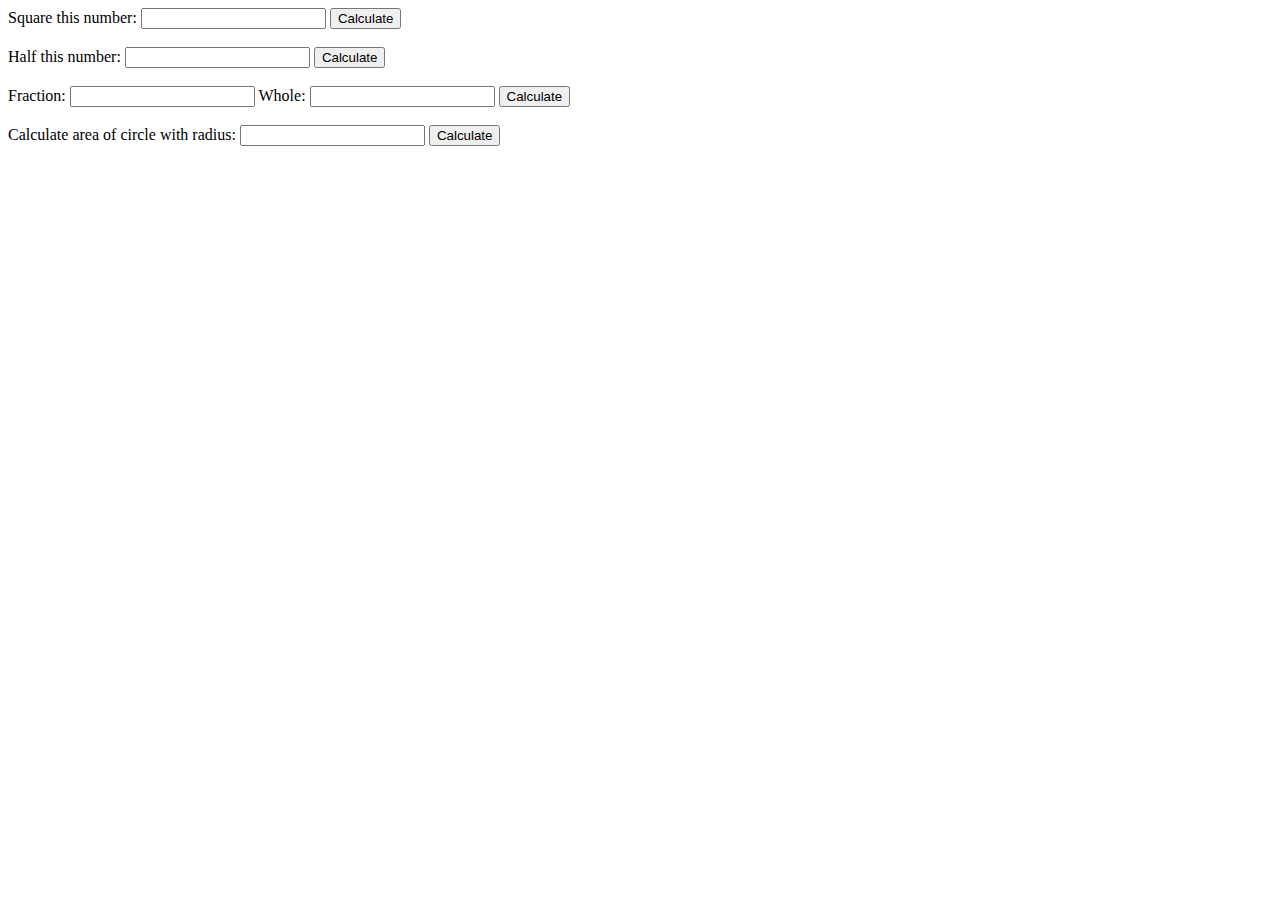
<file: Calculator/index.html>
<!DOCTYPE html>
<html>
<head>
<meta charset=utf-8 />
<title>Calculator</title>
</head>
<body>

  <label>Square this number:
    <input type="number" id="square-input" size="2">
  </label>
  <button id="square-button">Calculate</button>
  <br><br>
  
  <label>Half this number:
    <input type="number" id="half-input" size="2">
  </label>
  <button id="half-button">Calculate</button>
  <br><br>
  
  <label>
    Fraction:
    <input type="number" id="percent1-input" size="2">
  </label>
  <label>
    Whole:
    <input type="number" id="percent2-input" size="2">
  </label>
  <button id="percent-button">Calculate</button>
  <br><br>
  
  <label>Calculate area of circle with radius:
    <input type="number" id="area-input" size="2">
  </label>
  <button id="area-button">Calculate</button> 
  <br><br>
    
  <div id="solution"></div>

    
<script src = "script.js"></script>
  
</body>
</html>
</file>
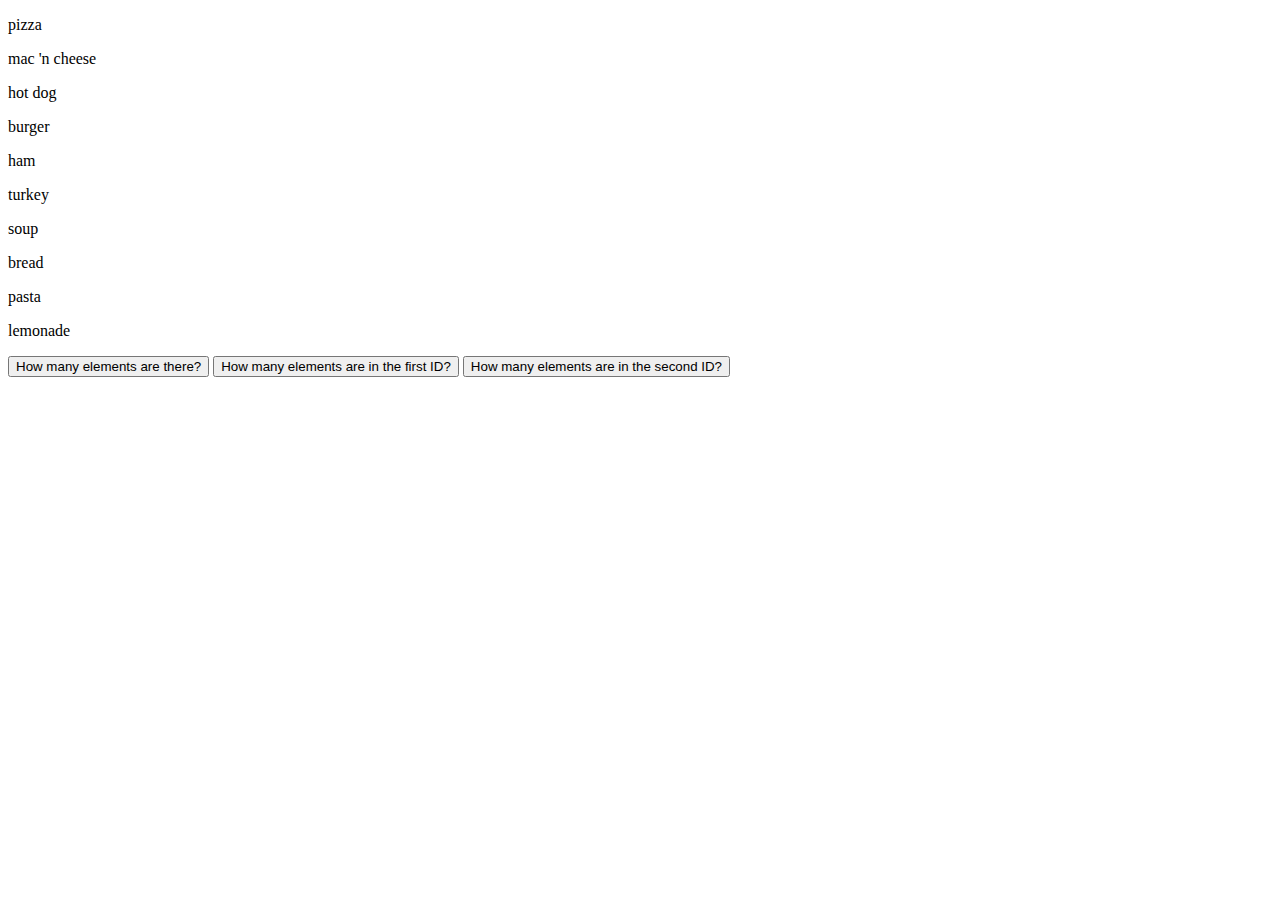
<file: JS_practice/index.html>
<!DOCTYPE html>
<html lang="">
<head>
    <meta charset="utf-8">
    <meta name="viewport" content="width=device-width, initial-scale=1.0">
    <title>Javascript Practice</title>
</head>

<body>
    
    <p>pizza</p>
    <p>mac 'n cheese</p>
    
    <div id = "meaty">
        <p>hot dog</p>
        <p>burger</p>
        <p>ham</p>
        <p>turkey</p>
    </div>
    
    <p>soup</p>
    <p>bread</p>
    <p>pasta</p>
    
    <div id = "drinks">
        <p>lemonade</p>
<!--        <p>coke</p>-->
    </div>
    
    <button onclick = "numElements()">How many elements are there?</button>
    <button onclick = "numId1()">How many elements are in the first ID?</button>
    <button onclick = "numId2()">How many elements are in the second ID?</button>
        
    <script src = "script.js"></script>
</body>
</html>
</file>
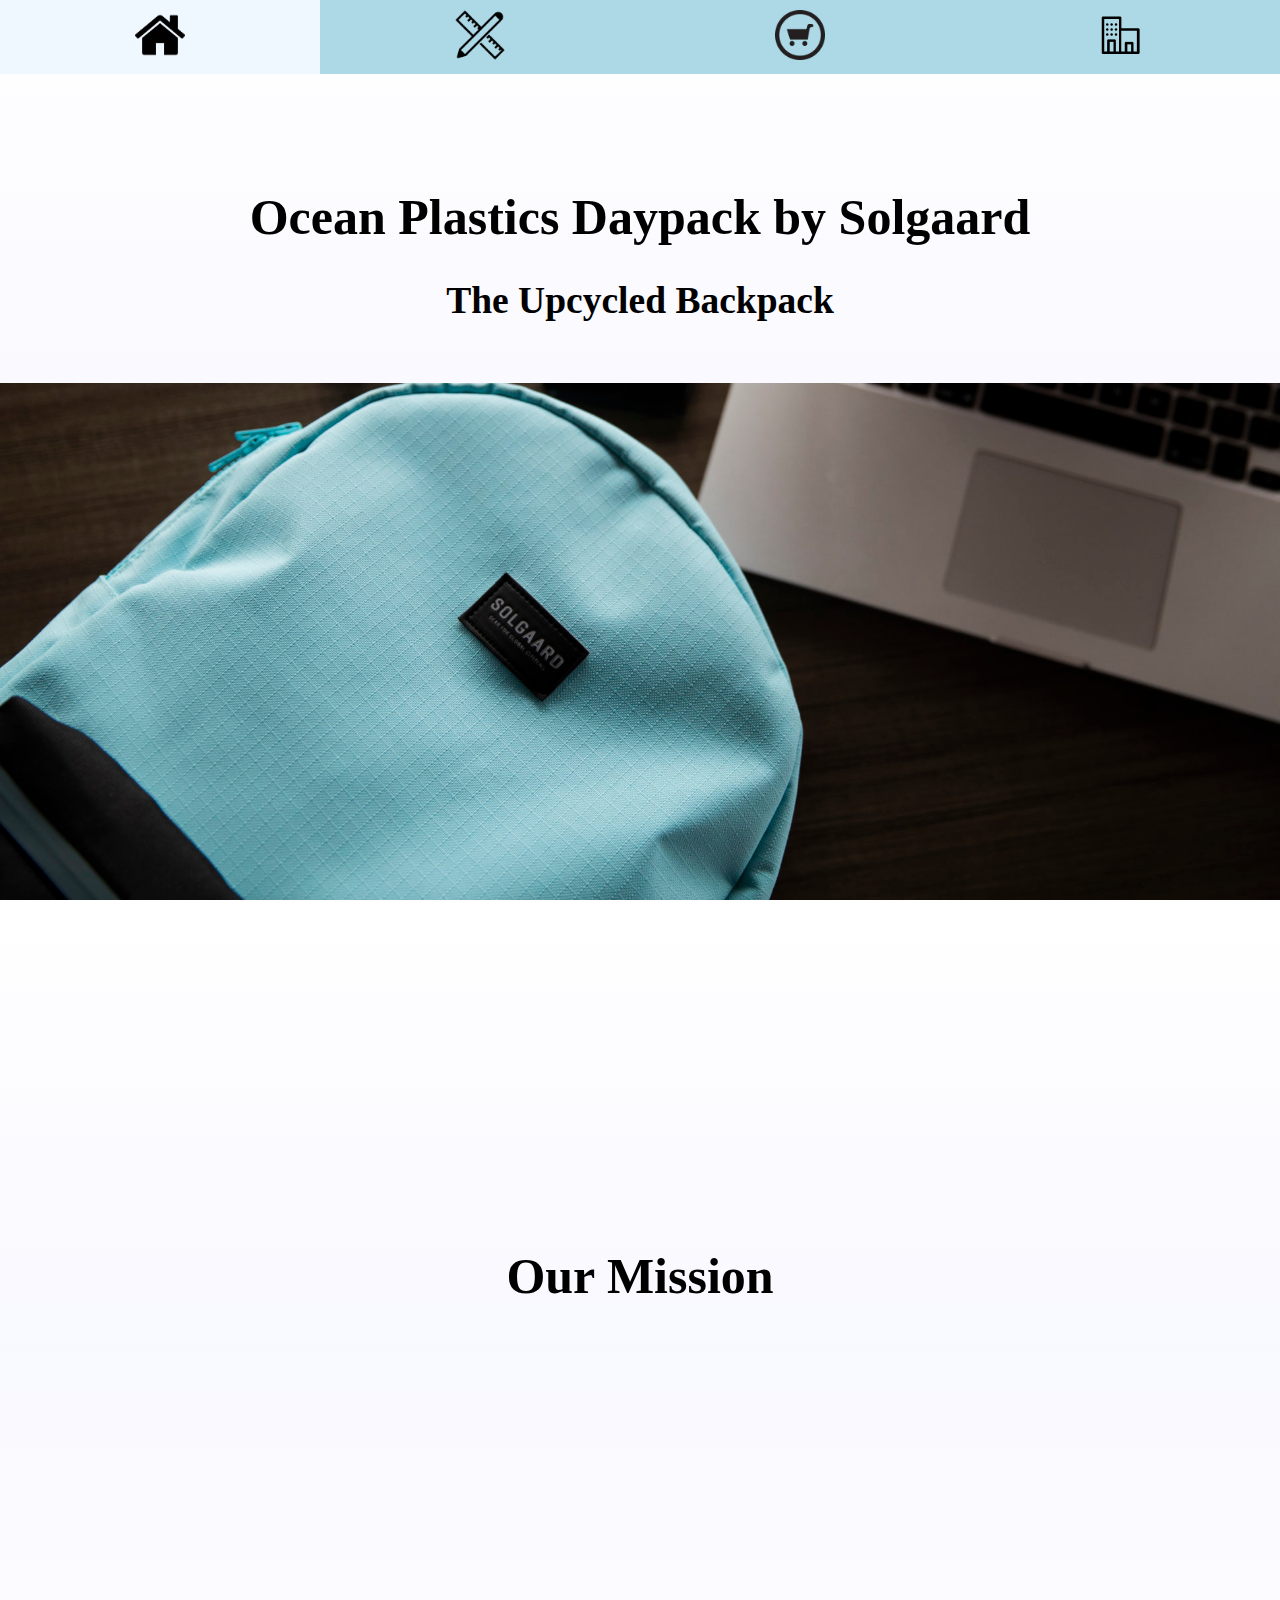
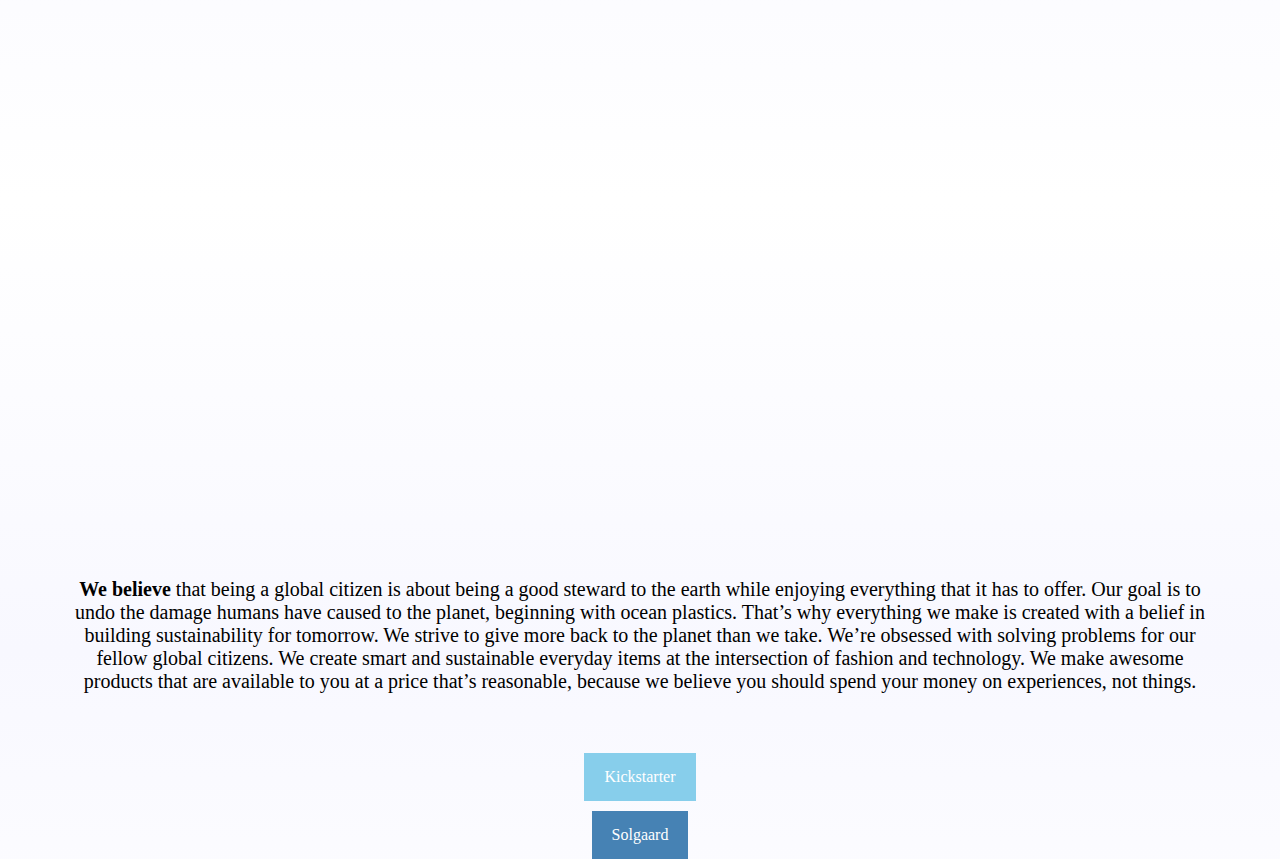
<file: Final/Website/index.html>
<!DOCTYPE html>
<html lang="">
<head>
    <meta charset="utf-8">
    <meta name="viewport" content="width=device-width, initial-scale=1.0">
    <title>Daypack</title>
    
     <link rel = "stylesheet" href = "style.css" type = "text/css">
</head>

<body>
    <ul class = "nav">
        <li><a class = "active" href = "index.html"><img src = images/home.png width = 50></a>
        <li><a href = "design.html"><img src = images/design_icon.png width = 50></a>
        <li><a href = "related.html"><img src = images/products.png width = 50></a>
        <li><a href = "solgaard.html"><img src = images/company.png width = 50></a>
    </ul>
    
    <div class = "heading-home">
        <h1>Ocean Plastics Daypack by Solgaard</h1>
        <h2>The Upcycled Backpack</h2>
    </div>
    
<!--
    <div class = "img-home">
        <img src = "images/daypack_1.jpg" width = 50%>
    </div>
-->
    <div class = "parallax"></div>
    
    
    <div class = "heading-home">
        <h1>Our Mission</h1>
    </div>
    
    <div class = "parallax2"></div>
    
    <div class = "text-home"><strong>We believe</strong> that being a global citizen is about being a good steward to the earth while enjoying everything that it has to offer. Our goal is to undo the damage humans have caused to the planet, beginning with ocean plastics. That’s why everything we make is created with a belief in building sustainability for tomorrow. We strive to give more back to the planet than we take.

We’re obsessed with solving problems for our fellow global citizens. We create smart and sustainable everyday items at the intersection of fashion and technology. We make awesome products that are available to you at a price that’s reasonable, because we believe you should spend your money on experiences, not things.</div>
    
    <div class = link-1>
    <a class = "design-link-1" href="https://www.kickstarter.com/projects/solgaarddesign/ocean-plastics-backpack-upcycled-by-solgaard/description" target="_blank">Kickstarter</a>
    </div>
        
    <div class = link-2>
    <a class = "design-link-2" href="https://solgaard.co/" target="_blank">Solgaard</a>
    </div>
    
    <script src="script.js"></script>
</body>
</html>
</file>
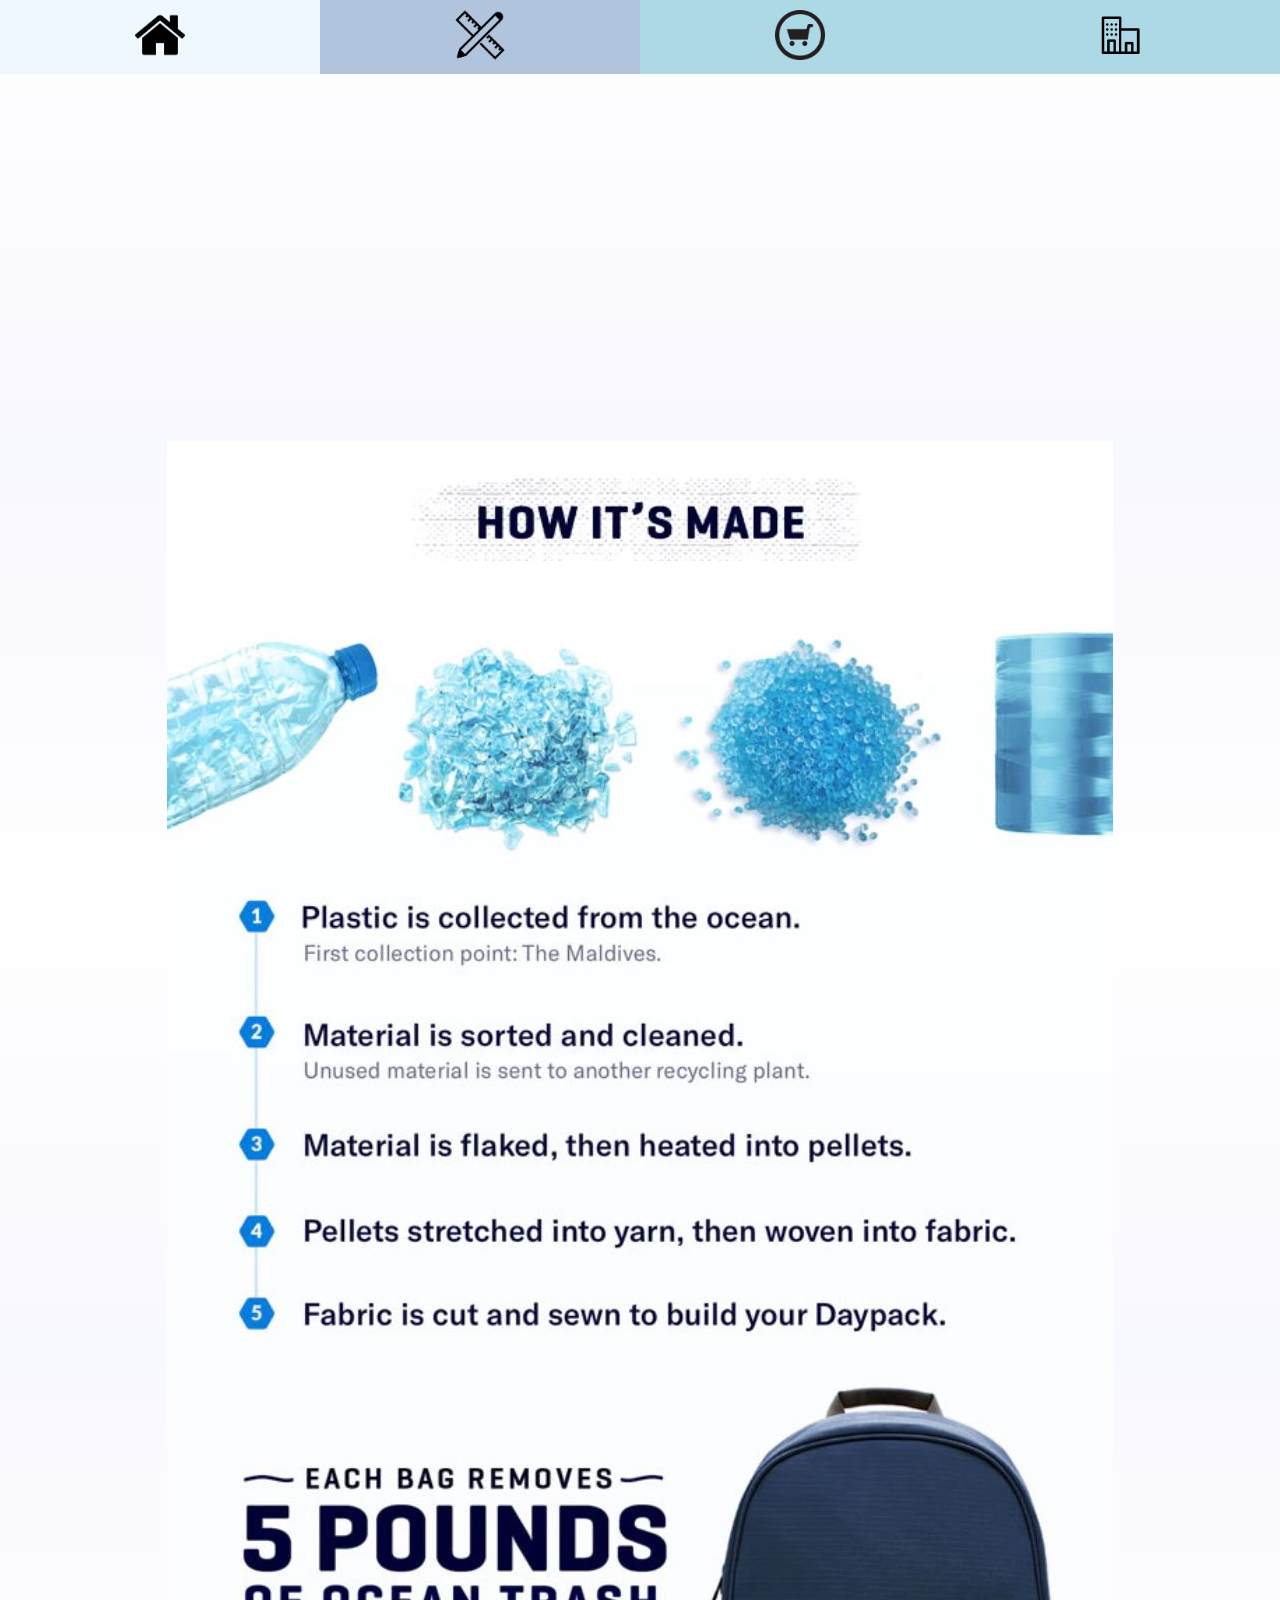
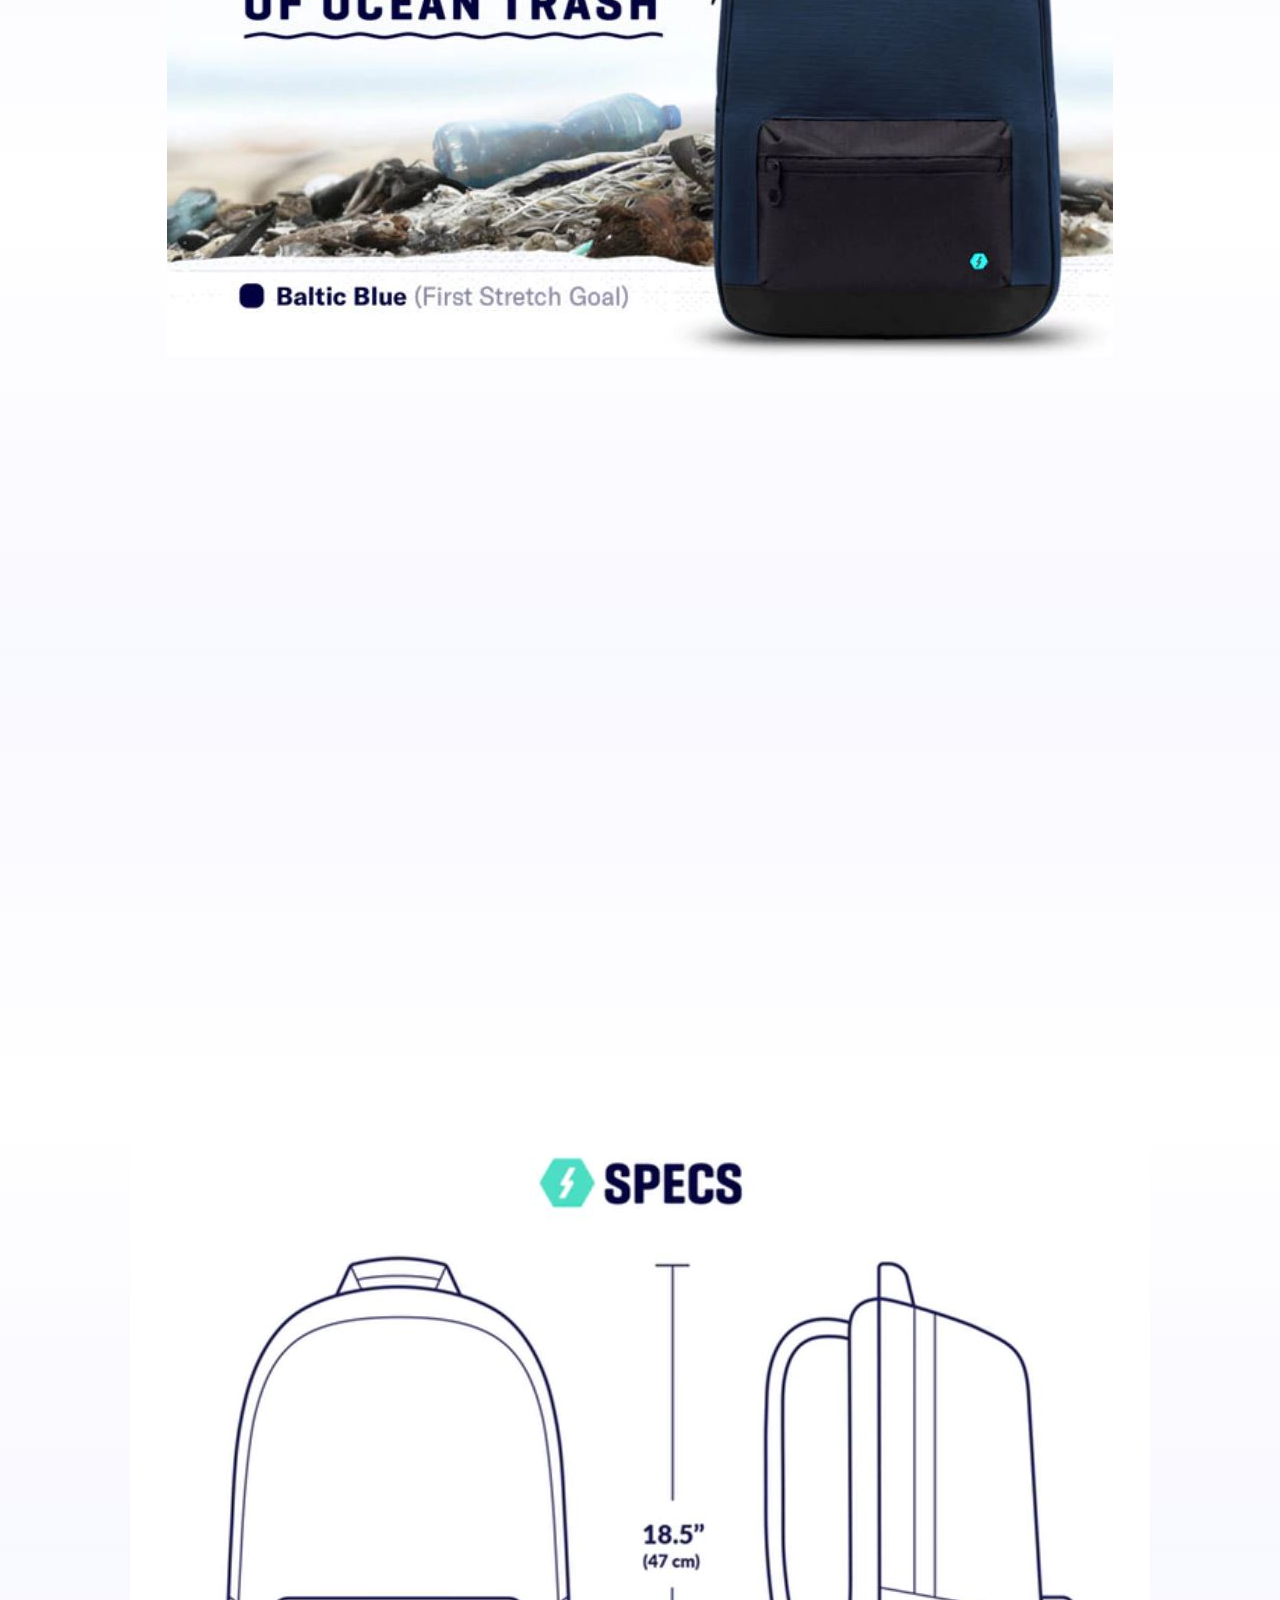
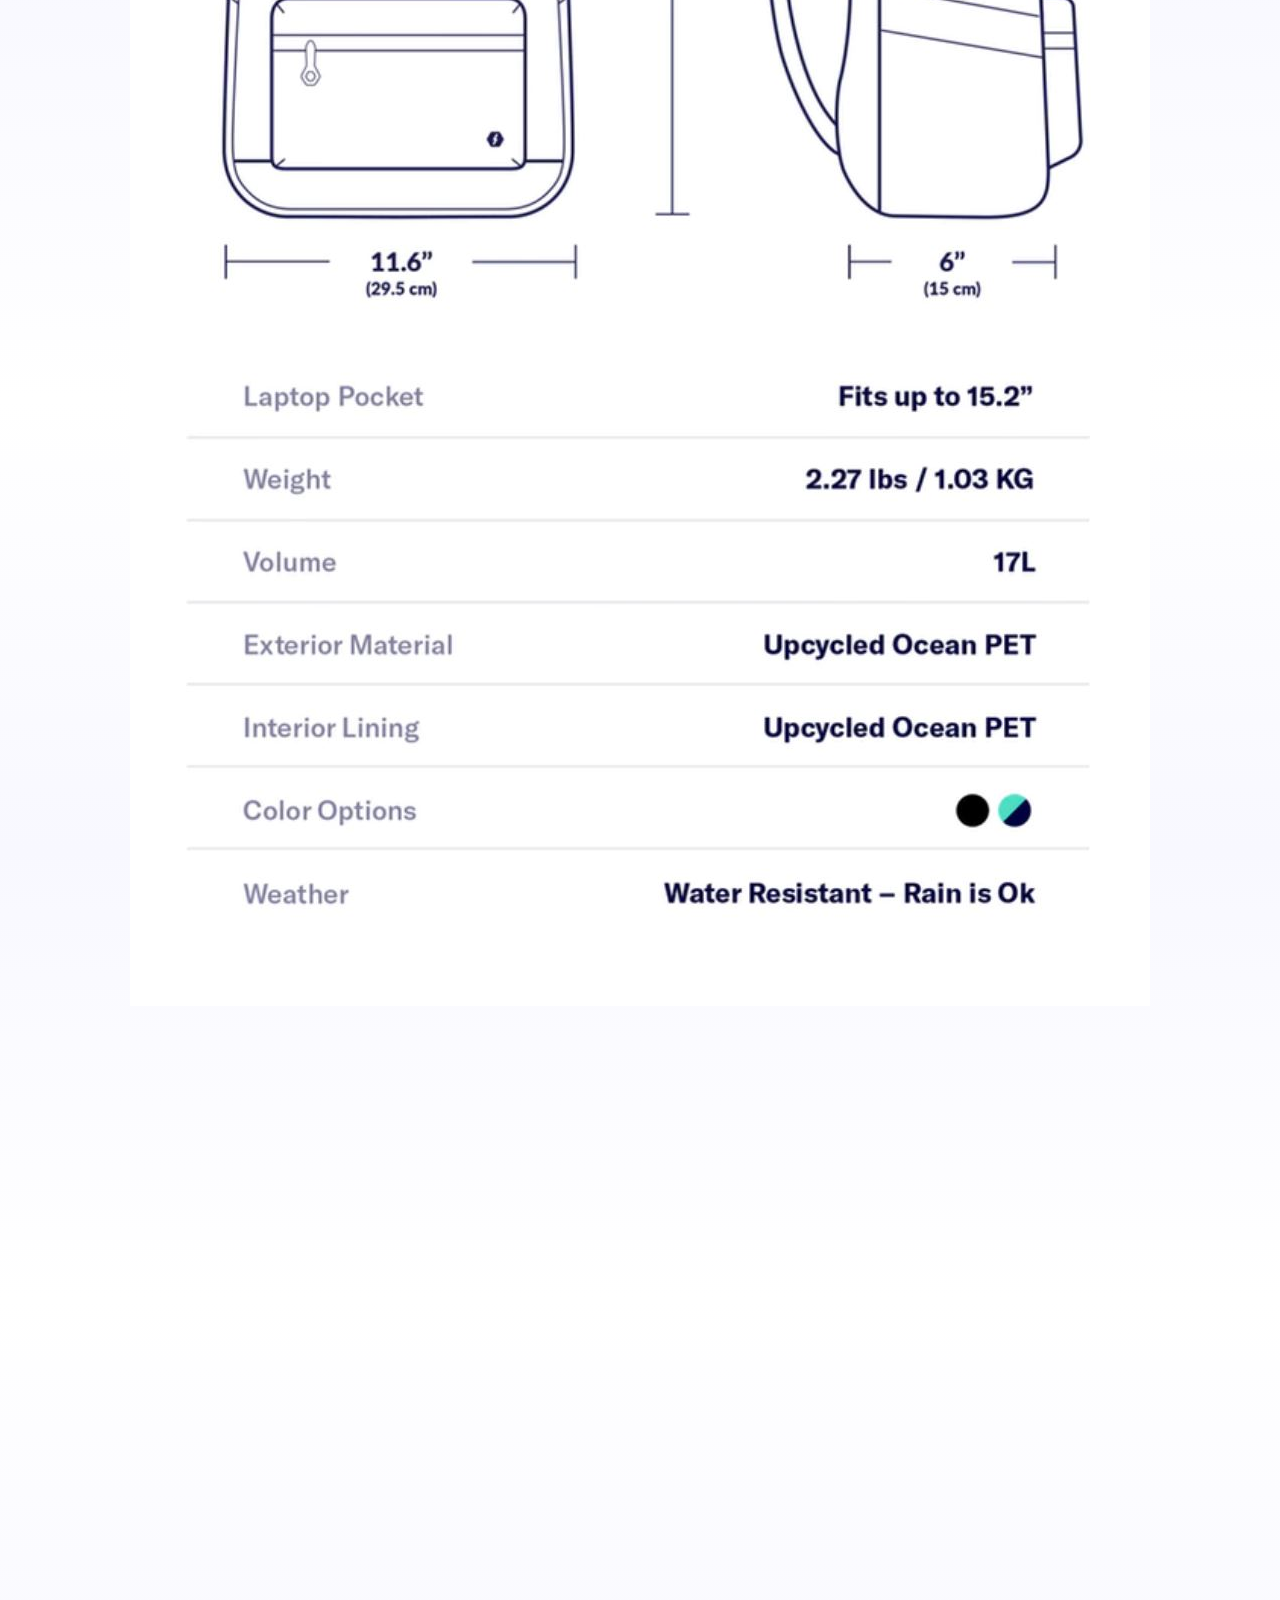
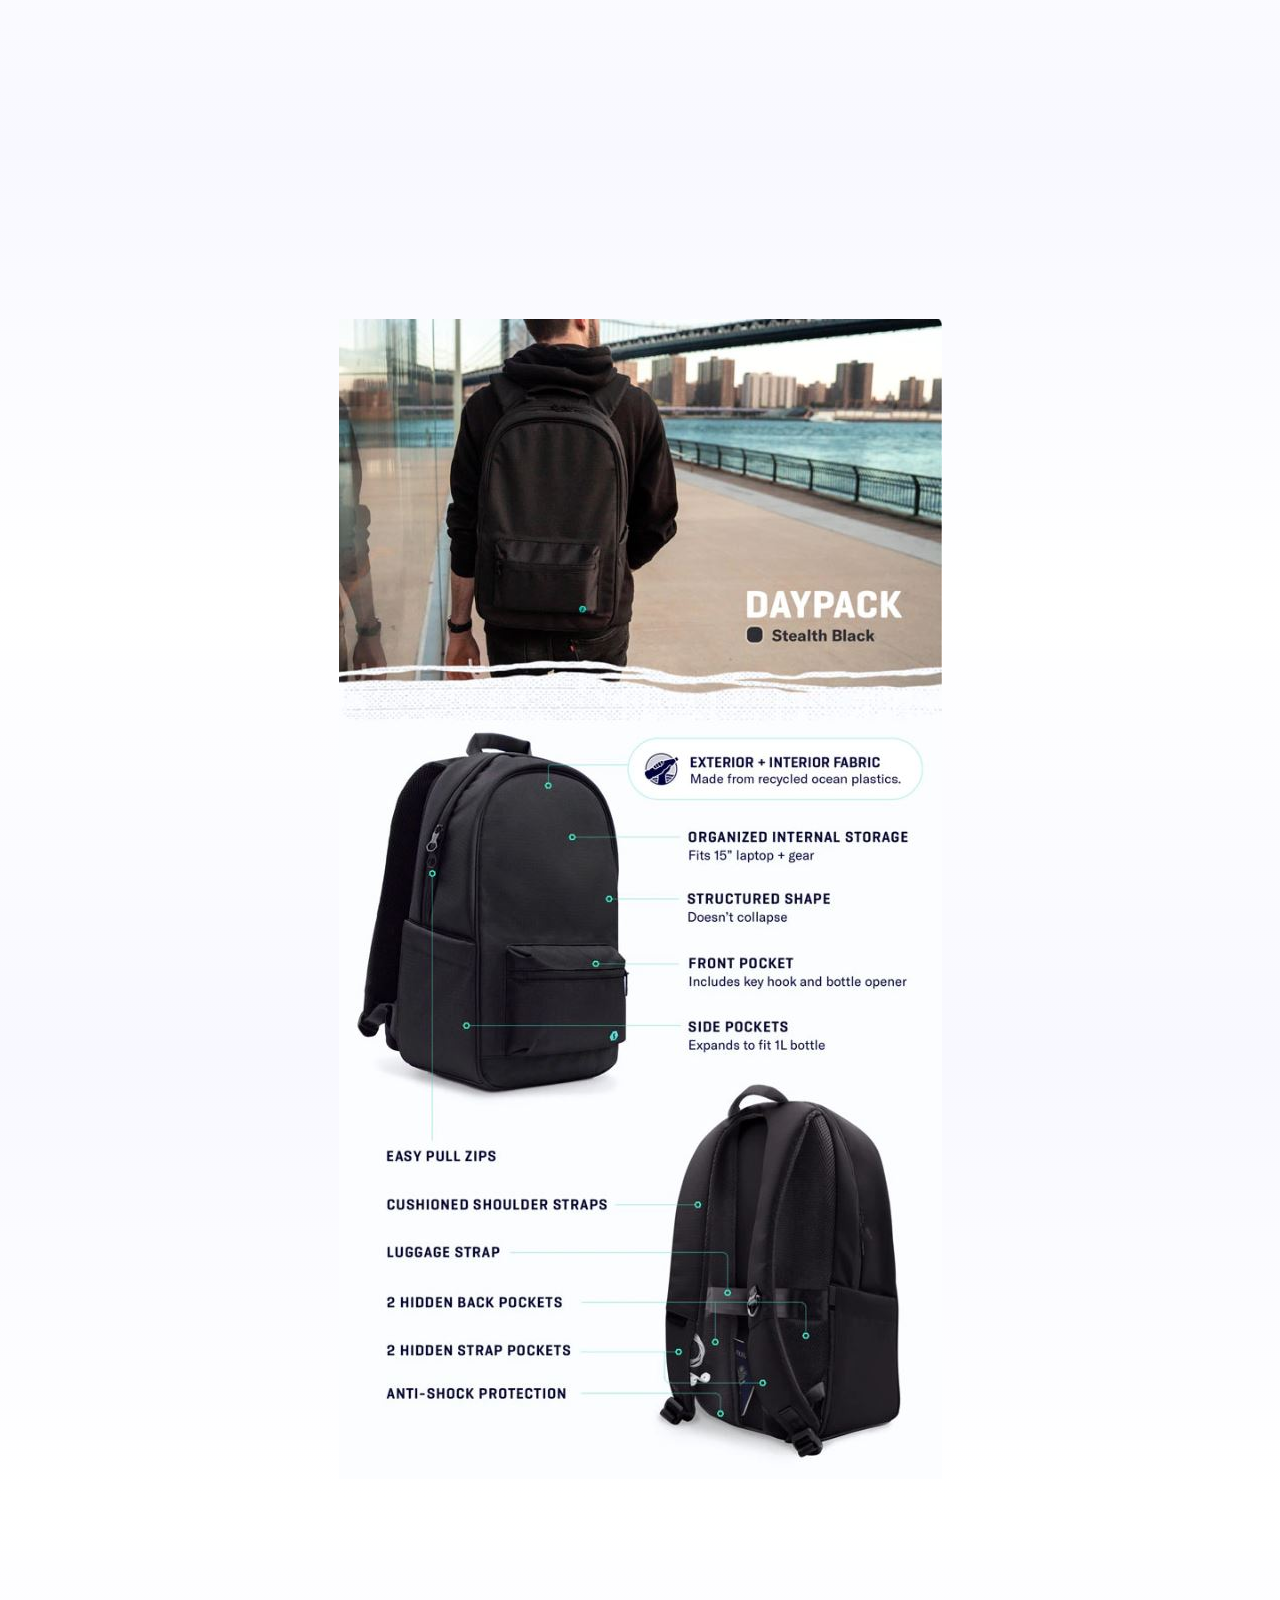
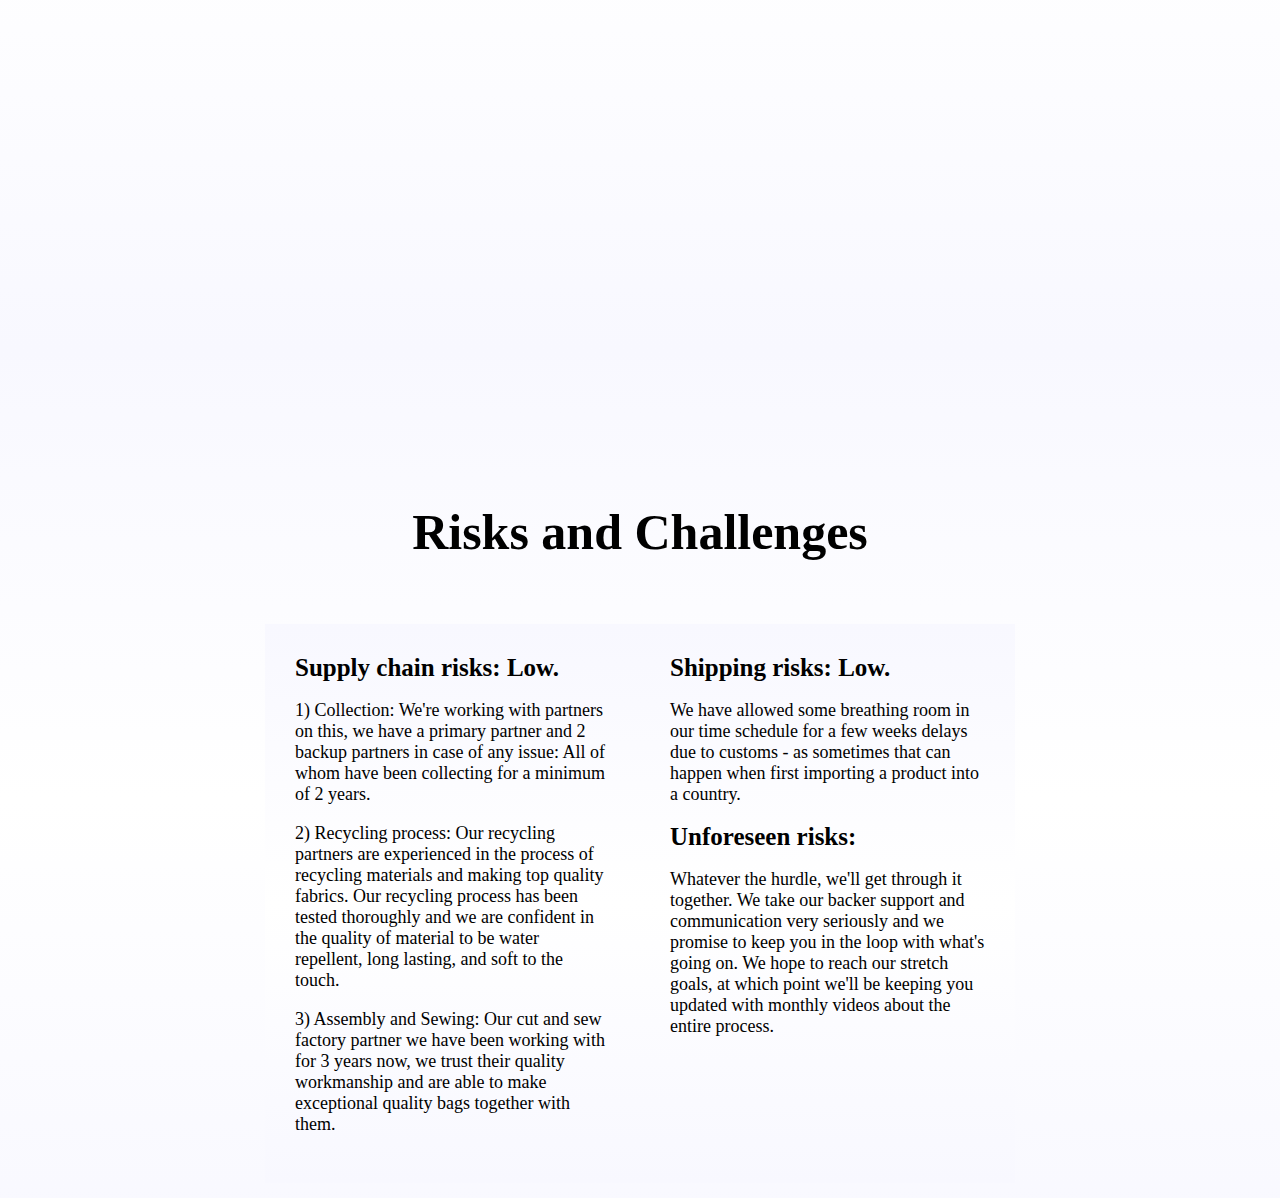
<file: Final/Website/design.html>
<!DOCTYPE html>
<html lang="">
<head>
    <meta charset="utf-8">
    <meta name="viewport" content="width=device-width, initial-scale=1.0">
    <title>Ocean Plastics Daypack</title>
    
     <link rel = "stylesheet" href = "style.css" type = "text/css">
</head>

<body>
    <ul class = "nav">
        <li><a href = "index.html"><img src = images/home.png width = 50></a>
        <li><a class = "active" href = "design.html"><img src = images/design_icon.png width = 50></a>
        <li><a href = "related.html"><img src = images/products.png width = 50></a>
        <li><a href = "solgaard.html"><img src = images/company.png width = 50></a>
    </ul>
    
    <div class = "design-bg"></div>
    <div class = "design-bg-2"></div>
    <div class = "design-bg-3"></div>
    
     <div class="grid-container-design">
            <div class = "grid-item-design item1"><h1>Risks and Challenges</h1></div>
         
          <div class="grid-item-design">
              <strong>Supply chain risks: Low. </strong>
              <br>
<p class = "text-design">1) Collection: We're working with partners on this, we have a primary partner and 2 backup partners in case of any issue: All of whom have been collecting for a minimum of 2 years. 
   </p>
              <p class = "text-design">
2) Recycling process: Our recycling partners are experienced in the process of recycling materials and making top quality fabrics. Our recycling process has been tested thoroughly and we are confident in the quality of material to be water repellent, long lasting, and soft to the touch. 
           </p>
              <p class = "text-design">
3) Assembly and Sewing: Our cut and sew factory partner we have been working with for 3 years now, we trust their quality workmanship and are able to make exceptional quality bags together with them.
         </p>
         </div>

          <div class="grid-item-design">
              <strong>Shipping risks: Low. </strong>

<p class = "text-design">
We have allowed some breathing room in our time schedule for a few weeks delays due to customs - as sometimes that can happen when first importing a product into a country.
              </p>
              
<strong>Unforeseen risks: </strong>
                 <p class = "text-design">
Whatever the hurdle, we'll get through it together. We take our backer support and communication very seriously and we promise to keep you in the loop with what's going on. We hope to reach our stretch goals, at which point we'll be keeping you updated with monthly videos about the entire process.
              </p>
         </div>
       
        </div>
    
    <script src="script.js"></script>
</body>
</html>
</file>
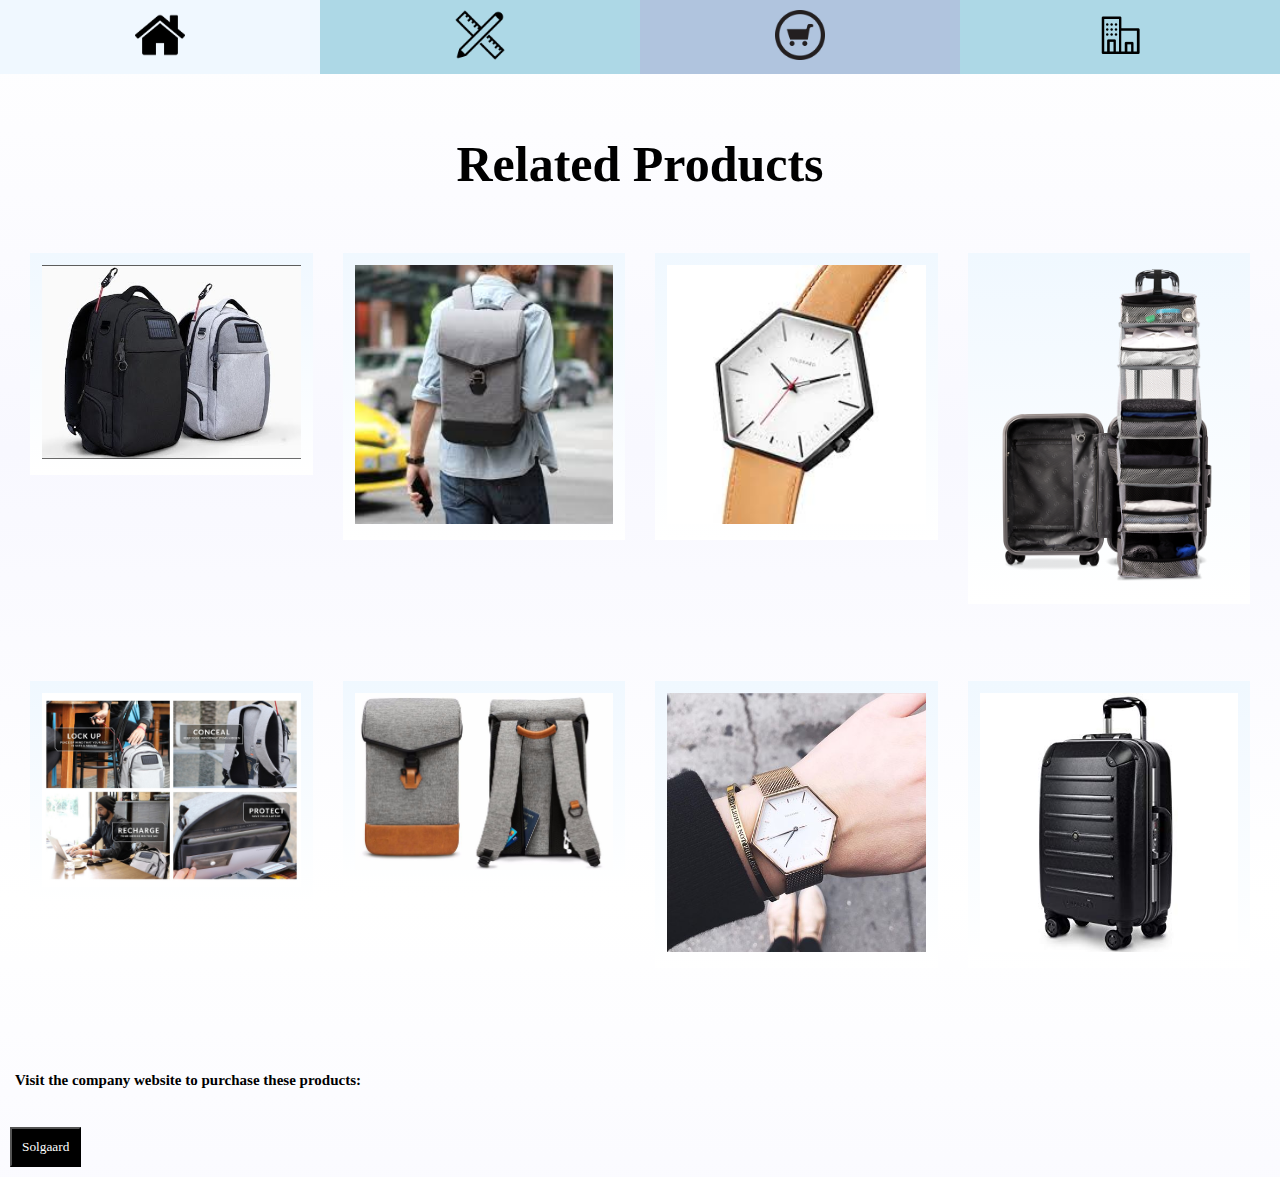
<file: Final/Website/related.html>
<!DOCTYPE html>
<html lang="">
<head>
    <meta charset="utf-8">
    <meta name="viewport" content="width=device-width, initial-scale=1.0">
    <title>Ocean Plastics Daypack</title>
    
     <link rel = "stylesheet" href = "style.css" type = "text/css">
</head>

<body>
    <ul class = "nav">
        <li><a href = "index.html"><img src = images/home.png width = 50></a>
        <li><a href = "design.html"><img src = images/design_icon.png width = 50></a>
        <li><a class = "active" href = "related.html"><img src = images/products.png width = 50></a>
        <li><a href = "solgaard.html"><img src = images/company.png width = 50></a>
    </ul>

        <div class="grid-container">
            <div class = "grid-item item1"><h1>Related Products</h1></div>
        <div class = "box">
          <div class="grid-item"><img src = "images/lifepack.jpg" alt = "Lifepack" width = 100%></div>
            <div class = "overlay">The Lifepack</div>
        </div>
            
             <div class = "box">
          <div class="grid-item"><img src = "images/hustle.jpg" alt = "Hustle" width = 100%></div>
              <div class = "overlay">The Hustle Backpack</div>
        </div>
                  <div class = "box">
          <div class="grid-item"><img src = "images/watch.jpg" alt = "Watch" width = 100%></div>
          <div class = "overlay">The Hex Watch (Men's)</div>
        </div>
                       <div class = "box">
          <div class="grid-item"><img src = "images/suitcase.png" alt = "Suitcase" width = 100%></div>
      <div class = "overlay">The Carry-On Closet (Open)</div>
        </div>
                            <div class = "box">
            <div class="grid-item"><img src = "images/lifepack_2.jpg" alt = "Lifepack" width = 100%></div>
          <div class = "overlay">The Lifepack: Features</div>
        </div>
                                 <div class = "box">
          <div class="grid-item"><img src = "images/hustle_2.jpg" alt = "Hustle" width = 100%></div>
           <div class = "overlay">The Hustle Backpack (front & back)</div>
        </div>
                                      <div class = "box">
          <div class="grid-item"><img src = "images/watch_2.jpg" alt = "Watch" width = 100%></div>
           <div class = "overlay">The Hex Watch (Women's)</div>
        </div>   
                                 <div class = "box">
          <div class="grid-item"><img src = "images/suitcase_2.jpg" alt = "Suitcase" width = 100%></div>
           <div class = "overlay">The Carry-On Closet (Closed)</div>
        </div>                                      
        </div>

        <h2 class = "text-related">Visit the company website to purchase these products:</h2>
    
    
    <button class = "product-btn" onclick="solgaard()">Solgaard</button>
    
    <script src="script.js"></script>
</body>
</html>
</file>
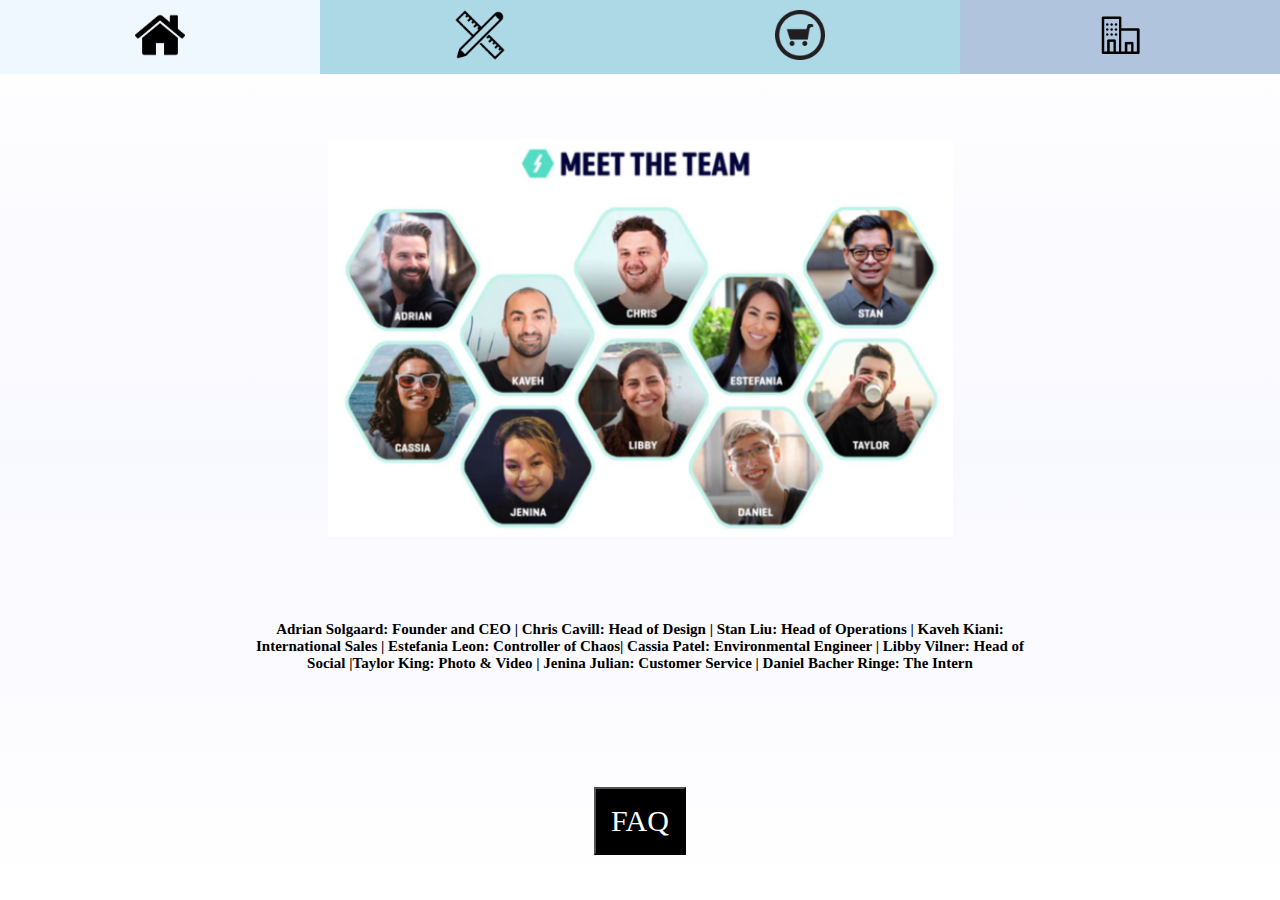
<file: Final/Website/solgaard.html>
<!DOCTYPE html>
<html lang="">
<head>
    <meta charset="utf-8">
    <meta name="viewport" content="width=device-width, initial-scale=1.0">
    <title>Ocean Plastics Daypack</title>
    
     <link rel = "stylesheet" href = "style.css" type = "text/css">
</head>

<body>
    <ul class = "nav">
        <li><a href = "index.html"><img src = images/home.png width = 50></a>
        <li><a href = "design.html"><img src = images/design_icon.png width = 50></a>
        <li><a href = "related.html"><img src = images/products.png width = 50></a>
        <li><a class = "active" href = "solgaard.html"><img src = images/company.png width = 50></a>
    </ul>

    <div class = "img-solgaard">
        <img src = "images/team.png" width = 50%>
    </div>
    
    <h3 class = "text-solgaard">Adrian Solgaard: Founder and CEO | Chris Cavill: Head of Design | Stan Liu: Head of Operations | Kaveh Kiani: International Sales | Estefania Leon: Controller of Chaos| Cassia Patel: Environmental Engineer | Libby Vilner: Head of Social |Taylor King: Photo & Video | Jenina Julian: Customer Service | Daniel Bacher Ringe: The Intern </h3>
    
    
<!--    FAQ dropdown-->
    <div class = "dropdown">
    <button onclick = "myFAQ()" class = "drop-btn">FAQ</button>
        <div id = "myDropdown" class = "questions">
            <p class = "text-FAQ"><strong>Water resistance: </strong>what does it mean? We design our bags so that you can be caught out in the rain and not worry about your laptop inside. However, if it's a monsoon, you will want to seek cover for many reasons, including avoiding rain not getting in through your zippers.</p>

            <p class = "text-FAQ"><strong>Laptop size: </strong>Daypack has been designed to fit laptops up to a 15" size. A lot of us use 15" Macbook Pros and we are very happy with it. Also some people on our team use 13" Macbook Airs and are also happy with the size. Daniel the Intern uses a Lenovo Yoga something or other and that's great too - if you're into having a touchscreen on your laptop that is. The maximum area of the laptop 15 Inches high, 10 inches wide. (38cm X 25cm)</p>

            <p class = "text-FAQ"><strong>Where is the material collected from: </strong>The first batch will be collected within 5kms of the coastlines of the Maldives, and the second batch will be collected from the Philippines. Your bag will come with information about where the plastic came from that made your bag.</p>

            <p class = "text-FAQ"><strong>What does the material feel like? </strong>It's surprisingly soft to the touch, yet durable.</p>

            <p class = "text-FAQ"><strong>How much stuff can I fit in it? </strong>It's a similar size to many everyday backpacks: a laptop, a textbook or two, a sweater, powerbank, some cables, and a charger for your laptop will fit no problem. Then there's space on the side for your water bottle on one side, and umbrella on the other.</p>

            <p class = "text-FAQ"><strong>What is Kickstarter? </strong>Kickstarter is not a store. Kickstarter is a way to fund projects with big goals. We are funding this through Kickstarter because we believe there is a huge community around the world that wants to see the oceans healthier. The way it works is this: if you are interested in the campaign, you mark down your pledge today, along with your credit card. You are not charged today. Your credit card is only charged if the campaign is successful, at which point you will be charged by Kickstarter on November 29th.</p>

            <p class = "text-FAQ"><strong>How do I know I will receive my product? </strong>This is our 4th Kickstarter campaign, and reputation is very important to us. We have thousands of backers from all over the world that have believed in us, and we have delivered the products to them. In some instances, goods can't be shipped to certain countries, at which point we will refund any amount paid by you. We're so dedicated to our backers, that last year, our founder Adrian wore leopard print pants every day to prove to our backers that he was doing everything he could to get products to everyone, and he wore them until all bags were received! It took 9 months for all the final bags to be shipped - and he held to his word!</p>
        </div>
    </div>
    
    
    <script src="script.js"></script>
</body>
</html>
</file>
<file: Final/Website/style.css>
/*nav bar*/
body {
    background-image: linear-gradient(white, ghostwhite, white);
}

ul {
    list-style-type: none;
    margin: 0;
    padding: 0;
}

.nav {
    width: 100%;
    background-color: lightblue;
    overflow: hidden;
}

.nav a {
    float: left;
    width: 25%;
    text-align: center;
    padding: 10px 0;
    transition: 0.25s ease;
}

.nav a:hover {
    background-color: aliceblue;
}

.active {
    background-color: lightsteelblue;
}

/*home*/
.img-home {
    text-align: center;
    padding: 15px;
}

.parallax {
    background-image: url(images/daypack_5.jpg);
    min-height: 750px;
    background-attachment: fixed;
    background-position: center;
    background-repeat: no-repeat;
    background-size: cover;
}

.parallax2 {
    background-image: url(images/home_1.jpg);
    min-height: 750px;
    background-attachment: fixed;
    background-position: center;
    background-repeat: no-repeat;
    background-size: cover;
}

.heading-home {
    font-family: "Century Gothic";
    font-size: 25px;
    text-align: center;
    padding: 30px;
    margin-top: 50px;
}

.text-home {
    font-family: "Century Gothic";
    font-size: 20px;
    text-align: center;
    padding: 30px;
    margin: 30px;
}

.link-1 {
    text-align: center;
    font-family: "Century Gothic";
}

.link-2 {
    margin: 10px;
    margin-bottom: 20px;
    font-family: "Century Gothic";
    text-align: center;
}

.design-link-1:link {
  background-color: skyblue;
  color: white;
  padding: 15px 20px;
  text-align: center;
  text-decoration: none;
  display: inline-block;
}

.design-link-1:visited {
  color: white;
}

.design-link-1:hover {
  background-color: powderblue;
}

.design-link-2:link {
  background-color: steelblue;
  color: white;
  padding: 15px 20px;
  text-align: center;
  text-decoration: none;
  display: inline-block;
}

.design-link-2:visited {
  color: white;
}

.design-link-2:hover {
  background-color: midnightblue;
}

/*design*/
body, html {
    height: 100%;
    margin: 0;
}

.design-bg {
    background-image: url(images/design.JPG);
    height: 250%;
    background-position: center;
    background-repeat: no-repeat;
}

.design-bg-2 {
    background-image: url(images/specs.JPG);
    height: 250%;
    background-position: center;
    background-repeat: no-repeat;
}

.design-bg-3 {
    background-image: url(images/spec2.JPG);
    height: 250%;
    background-position: center;
    background-repeat: no-repeat;
}

.grid-container-design {
    display: grid;
    grid-template-columns: 50% 50%;
    padding: 15px;
    margin-left: 250px;
    margin-right: 250px;
    margin-bottom: 100px;
}

.grid-item-design {
    font-family: "Century Gothic";
    font-size: 25px;
    background-image: linear-gradient(ghostwhite, white, ghostwhite);
    padding: 30px;
}
.text-design {
    font-size: 18px;
}

/*products*/
.grid-container {
    display: grid;
    grid-template-columns: 25% 25% 25% 25%;
    padding: 15px;
}

.grid-item {
    background-image: linear-gradient(aliceblue, white);
    padding: 12px;
}

.item1 {
    background-image: none;
    grid-column: 1 / span 4;
    grid-row: 1;
    color: black;
    font-family: "Century Gothic";
    font-size: 25px;
    text-align: center;
}

.box {
    position: relative;
    padding: 15px;
}

.box:hover .overlay {
  opacity: 1;
}

.overlay {
    font-family: "Century Gothic";
  background: black;
  width: 100%;
  transition: .35s ease;
  opacity: 0;
  color: white;
  font-size: 15px;
  padding: 15px;
  text-align: center;
}

.text-related {
    font-size: 15px;
    padding: 15px;
    font-family: "Century Gothic";
    text-align: left;
}

.product-btn {
    font-family: "Century Gothic";
    background-color: black;
    color: white;
    padding: 10px;
    margin: 10px;
}

/*solgaard*/
.img-solgaard {
    text-align: center;
    padding: 15px;
}

.img-solgaard img {
    padding: 50px;
}

.text-solgaard {
    font-size: 15px;
    margin-left: 250px;
    margin-right: 250px;
    margin-bottom: 100px;
    font-family: "Century Gothic";
    text-align: center;
}

/*FAQ dropdown*/

.dropdown {
    text-align: center;
    padding: 15px;
}

.dropdown a:hover {background-color: #ddd;}

.drop-btn {
    font-size: 30px;
    font-family: "Century Gothic";
    background-color: black;
    color: white;
    padding: 15px;
    cursor: pointer;
}

.drop-btn:hover {
    background-color: skyblue;
}

.questions {
    display: none;
    background-image: linear-gradient(ghostwhite, aliceblue, ghostwhite);
    overflow: hidden;
}

.questions a {
    color: black;
    padding: 10px 15px;
    text-decoration: none;
    display: block;
}

.show {display: block;}

.text-FAQ {
    font-size: 18px;
    font-family: "Century Gothic";
    padding: 10px;
    margin-left: 50px;
    margin-right: 50px;
}
</file>
